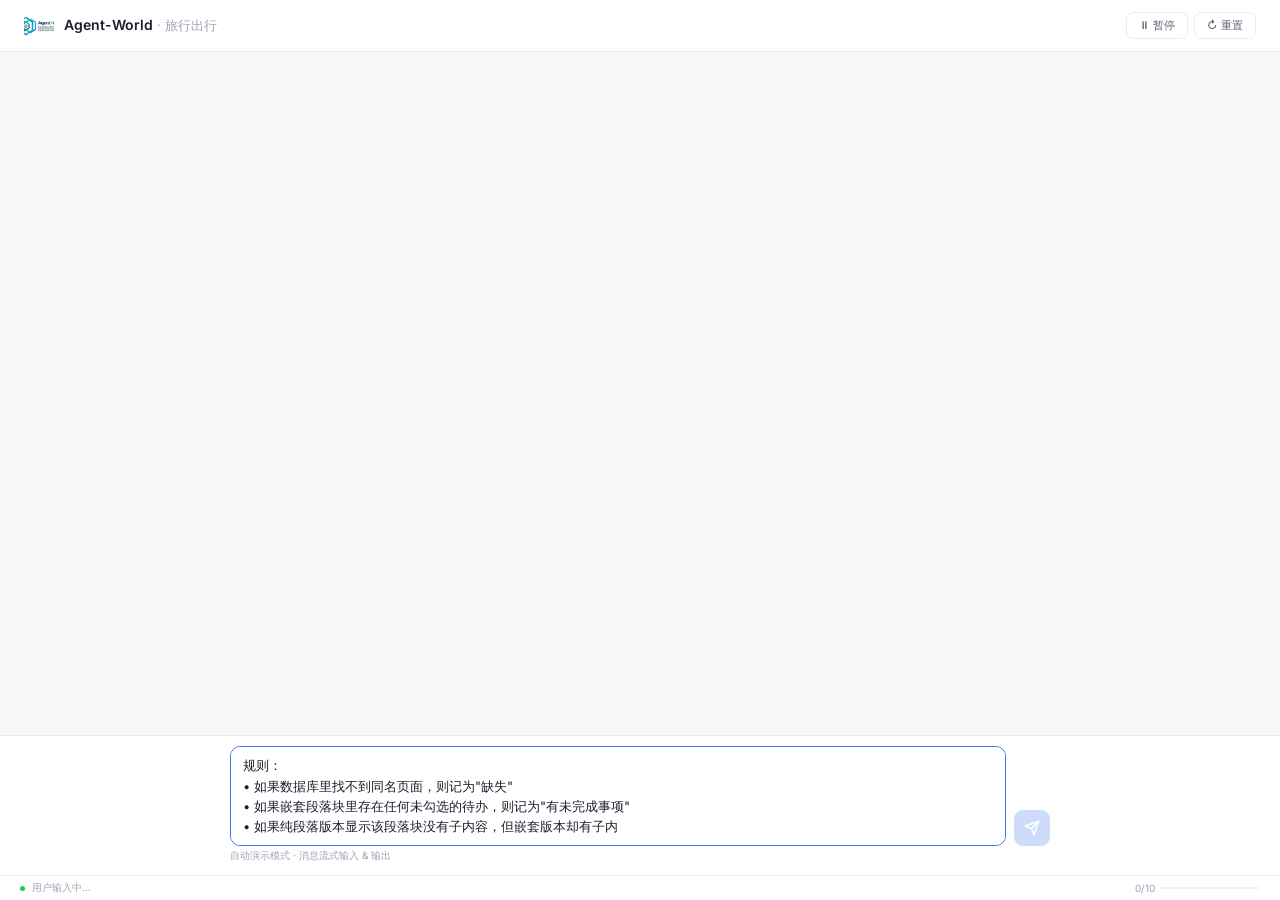
<file: agent-demo/index.html>
<!DOCTYPE html>
<html lang="zh-CN">
<head>
<meta charset="utf-8">
<meta name="viewport" content="width=device-width, initial-scale=1">
<title>Agent-World · 旅行出行 Demo</title>
<link href="https://fonts.googleapis.com/css2?family=Inter:wght@300;400;500;600;700&family=JetBrains+Mono:wght@400;500&display=swap" rel="stylesheet">
<style>
*{margin:0;padding:0;box-sizing:border-box}
:root{
  --pri:#3a76ed;--pri-d:#2a5ccc;--pri-l:#5b8ff9;
  --bg:#f7f8fa;--surf:#fff;--border:#e8ecf1;--border-l:#f0f2f5;
  --text:#1a1f2e;--text2:#5a6275;--text3:#9ca3b5;
  --think-bg:#f6f4ff;--think-bd:#ddd6fe;--think-tx:#6d28d9;--think-bar:#8b5cf6;
  --tool-bg:#fefce8;--tool-bd:#fde68a;--tool-tx:#92400e;
  --ans-bg:#ecfdf5;--ans-bd:#6ee7b7;--ans-tx:#065f46;
  --r:16px;--r-sm:10px;
  --shadow:0 1px 3px rgba(0,0,0,.06),0 0 0 1px rgba(0,0,0,.03);
}
body{font-family:'Inter',-apple-system,sans-serif;background:var(--bg);color:var(--text);height:100vh;display:flex;flex-direction:column;overflow:hidden}

/* ===== Header ===== */
#header{background:var(--surf);border-bottom:1px solid var(--border);padding:0 24px;height:52px;display:flex;align-items:center;gap:10px;flex-shrink:0}
.h-logo{width:30px;height:30px;border-radius:8px;overflow:hidden;flex-shrink:0}
.h-logo img{width:100%;height:100%;object-fit:cover}
.h-title{font-size:14px;font-weight:600;color:var(--text)}
.h-title span{color:var(--text3);font-weight:400;font-size:13px}
.h-right{margin-left:auto;display:flex;gap:6px}
.h-right button{border:1px solid var(--border);background:var(--surf);color:var(--text2);padding:5px 12px;border-radius:7px;cursor:pointer;font-size:11px;font-weight:500;font-family:inherit;transition:all .15s}
.h-right button:hover{border-color:var(--pri);color:var(--pri)}
.h-right button:disabled{opacity:.3;cursor:not-allowed;pointer-events:none}

/* ===== Chat ===== */
#chat-wrap{flex:1;overflow:hidden;display:flex;flex-direction:column}
#chat{flex:1;overflow-y:auto;padding:16px 0 12px;scroll-behavior:smooth}
#chat::-webkit-scrollbar{width:4px}
#chat::-webkit-scrollbar-thumb{background:#d0d5dd;border-radius:2px}

/* ===== Message ===== */
.msg{max-width:820px;margin:0 auto;padding:0 20px;animation:fadeUp .3s ease}
.msg+.msg{margin-top:6px}
@keyframes fadeUp{from{opacity:0;transform:translateY(4px)}to{opacity:1;transform:translateY(0)}}

.msg-row{display:flex;gap:8px;align-items:flex-start}
.msg.user .msg-row{flex-direction:row-reverse}

/* Avatar */
.av{width:28px;height:28px;border-radius:8px;flex-shrink:0;display:flex;align-items:center;justify-content:center;font-size:11px;font-weight:700;overflow:hidden}
.av img{width:100%;height:100%;object-fit:cover}
.av.av-user{background:var(--pri);color:#fff}
.av.av-agent{background:#fff;border:1px solid var(--border);box-shadow:0 1px 2px rgba(0,0,0,.04)}
.av.av-env{background:linear-gradient(135deg,#fef3c7,#fde68a);border:1px solid #fcd34d}
.av.av-env svg{width:14px;height:14px;color:#92400e}

/* Role label */
.role{font-size:11px;font-weight:500;color:var(--text3);margin-bottom:2px;display:flex;align-items:center;gap:5px;line-height:1}
.msg.user .role{justify-content:flex-end}
.role .tag{font-size:9px;font-weight:600;padding:1px 5px;border-radius:4px;letter-spacing:.03em}
.tag-agent{background:#eef2ff;color:var(--pri)}
.tag-env{background:#fef9e7;color:#b45309}

/* Bubble */
.bub{flex:1;min-width:0;display:flex;flex-direction:column;gap:4px}

/* ===== Content Boxes ===== */
.user-box{background:var(--pri);color:#fff;border-radius:var(--r) var(--r) 4px var(--r);padding:10px 14px;font-size:13px;line-height:1.65;max-width:85%;box-shadow:0 1px 3px rgba(58,118,237,.18)}
.msg.user .bub{align-items:flex-end}

.think-wrap{display:flex;gap:0;align-items:stretch}
.think-gutter{width:2.5px;background:linear-gradient(180deg,var(--think-bar),#c4b5fd);border-radius:2px;flex-shrink:0;margin-right:10px}
.think-box{background:var(--think-bg);border:1px solid var(--think-bd);border-radius:var(--r-sm);padding:8px 12px;font-size:12px;color:var(--think-tx);line-height:1.65;flex:1}
.think-hd{display:flex;align-items:center;gap:4px;font-size:10px;font-weight:600;color:#7c3aed;margin-bottom:4px;text-transform:uppercase;letter-spacing:.04em}
.think-hd svg{width:11px;height:11px}

.fn-box{background:var(--surf);border:1px solid var(--border);border-radius:var(--r-sm);padding:8px 12px;font-family:'JetBrains Mono',monospace;font-size:11px;color:var(--text);white-space:pre-wrap;word-break:break-all;box-shadow:var(--shadow)}
.fn-hd{display:flex;align-items:center;gap:4px;font-family:'Inter',sans-serif;font-size:10px;font-weight:600;color:var(--pri);margin-bottom:4px;text-transform:uppercase;letter-spacing:.04em}
.fn-hd svg{width:11px;height:11px}

.tool-box{background:var(--tool-bg);border:1px solid var(--tool-bd);border-radius:var(--r-sm);padding:8px 12px;font-family:'JetBrains Mono',monospace;font-size:11px;color:var(--tool-tx);white-space:pre-wrap;word-break:break-all;line-height:1.55;max-height:200px;overflow-y:auto}
.tool-hd{display:flex;align-items:center;gap:4px;font-family:'Inter',sans-serif;font-size:10px;font-weight:600;color:#b45309;margin-bottom:4px;text-transform:uppercase;letter-spacing:.04em}
.tool-hd svg{width:11px;height:11px}

.ans-box{background:var(--ans-bg);border:1.5px solid var(--ans-bd);border-radius:var(--r);padding:10px 14px;font-family:'JetBrains Mono',monospace;font-size:12px;color:var(--ans-tx);white-space:pre-wrap;box-shadow:0 2px 6px rgba(52,211,153,.08)}
.ans-hd{display:flex;align-items:center;gap:4px;font-family:'Inter',sans-serif;font-size:10px;font-weight:700;color:#059669;margin-bottom:5px;text-transform:uppercase;letter-spacing:.04em}
.ans-hd svg{width:12px;height:12px}

/* Cursor */
.cur{display:inline-block;width:2px;height:13px;background:currentColor;animation:bk .55s step-end infinite;vertical-align:text-bottom;margin-left:1px;border-radius:1px;opacity:.5}
@keyframes bk{0%,100%{opacity:.5}50%{opacity:0}}

/* ===== Input Bar ===== */
#input-bar{background:var(--surf);border-top:1px solid var(--border);padding:10px 20px 12px;flex-shrink:0}
.inp-wrap{max-width:820px;margin:0 auto;display:flex;gap:8px;align-items:flex-end}
#inp{flex:1;border:1px solid var(--border);border-radius:var(--r-sm);padding:9px 12px;font-family:'Inter',sans-serif;font-size:13px;color:var(--text);background:var(--surf);resize:none;min-height:38px;max-height:100px;line-height:1.55;outline:none;transition:border-color .15s}
#inp:focus{border-color:var(--pri)}
#inp::placeholder{color:var(--text3)}
#inp:disabled{background:#fafafa;color:var(--text2)}
#btn-send{width:36px;height:36px;border-radius:9px;border:none;background:var(--pri);color:#fff;cursor:pointer;display:flex;align-items:center;justify-content:center;flex-shrink:0;transition:all .15s}
#btn-send:hover{background:var(--pri-d);transform:scale(1.03)}
#btn-send:disabled{opacity:.25;cursor:not-allowed;transform:none}
#btn-send svg{width:16px;height:16px}
.inp-hint{max-width:820px;margin:3px auto 0;font-size:10px;color:var(--text3)}

/* ===== Status ===== */
#status{background:var(--surf);border-top:1px solid var(--border-l);padding:5px 20px;display:flex;align-items:center;gap:7px;font-size:10px;color:var(--text3);flex-shrink:0}
.dot{width:5px;height:5px;border-radius:50%;background:#22c55e;animation:pulse 1.4s infinite}
.dot.off{background:#d0d5dd;animation:none}
@keyframes pulse{0%,100%{box-shadow:0 0 0 0 rgba(34,197,94,.3)}70%{box-shadow:0 0 0 3px rgba(34,197,94,0)}}
#prog{margin-left:auto;display:flex;align-items:center;gap:5px}
#pbar{width:100px;height:2.5px;background:var(--border-l);border-radius:2px;overflow:hidden}
#pfill{height:100%;background:linear-gradient(90deg,var(--pri),#38bdf8);border-radius:2px;transition:width .3s;width:0}
</style>
</head>
<body>

<div id="header">
  <div class="h-logo"><img src="../logo.png" alt="AW"></div>
  <div class="h-title">Agent-World <span>&middot; 旅行出行</span></div>
  <div class="h-right">
    <button id="btn-p" onclick="togglePause()" disabled>⏸ 暂停</button>
    <button onclick="resetDemo()">↻ 重置</button>
  </div>
</div>

<div id="chat-wrap"><div id="chat"></div></div>

<div id="input-bar">
  <div class="inp-wrap">
    <textarea id="inp" rows="1" placeholder="输入消息…" readonly></textarea>
    <button id="btn-send" disabled>
      <svg viewBox="0 0 24 24" fill="none" stroke="currentColor" stroke-width="2.5" stroke-linecap="round" stroke-linejoin="round"><line x1="22" y1="2" x2="11" y2="13"/><polygon points="22 2 15 22 11 13 2 9 22 2"/></svg>
    </button>
  </div>
  <div class="inp-hint">自动演示模式 · 消息流式输入 &amp; 输出</div>
</div>

<div id="status">
  <div class="dot off" id="dot"></div>
  <span id="stxt">就绪</span>
  <div id="prog"><span id="scnt">0/0</span><div id="pbar"><div id="pfill"></div></div></div>
</div>

<script>
const ICO={
  think:'<svg viewBox="0 0 24 24" fill="none" stroke="currentColor" stroke-width="2"><circle cx="12" cy="12" r="10"/><path d="M12 16v-4M12 8h.01"/></svg>',
  fn:'<svg viewBox="0 0 24 24" fill="none" stroke="currentColor" stroke-width="2"><path d="M13 2L3 14h9l-1 8 10-12h-9l1-8z"/></svg>',
  tool:'<svg viewBox="0 0 24 24" fill="none" stroke="currentColor" stroke-width="2"><rect x="2" y="3" width="20" height="14" rx="2"/><path d="M8 21h8M12 17v4"/></svg>',
  check:'<svg viewBox="0 0 24 24" fill="none" stroke="currentColor" stroke-width="2.5"><path d="M22 11.08V12a10 10 0 1 1-5.93-9.14"/><path d="M22 4L12 14.01l-3-3"/></svg>'
};

const LOGO='../logo.png';

const MESSAGES=[
  {role:"user",content:`我在笔记系统里有一个页面列表，请先以列表里出现的第一个页面标题为准，去同一个数据库里检索是否还存在"同名页面"。然后再结合我提供的那个"带有嵌套待办事项的段落块"和"同一个段落块的纯段落版本"，帮我做一个一致性与风险评估：

规则：
• 如果数据库里找不到同名页面，则记为"缺失"
• 如果嵌套段落块里存在任何未勾选的待办，则记为"有未完成事项"
• 如果纯段落版本显示该段落块没有子内容，但嵌套版本却有子内容，则记为"一致性异常"

权重：缺失=50分，有未完成事项=30分，一致性异常=20分
结论：总分≥50 输出"高风险"，否则输出"低风险"

输出一个 JSON 对象，包含：
- page_title：用于检索的页面标题
- db_same_name_count：数据库中同名页面数量
- risk_score：风险分
- risk_level："高风险" 或 "低风险"`},
  {role:"assistant",
   think:`我现在需要处理用户的请求，首先理清步骤：

1. 获取页面列表中第一个页面的标题
2. 去数据库里检索同名页面的数量
3. 结合嵌套待办段落块和纯段落版本，做一致性和风险评估
4. 计算风险分和等级，输出 JSON

第一步：调用 get_example_page，获取页面标题。`,
   fnCall:'[{"name":"get_example_page","parameters":{}}]'},
  {role:"tool",toolName:"get_example_page",
   content:`{
  "object": "page",
  "id": "59833787-2cf9-4fdf-8782-e53db20768a5",
  "properties": {
    "Name": {
      "type": "title",
      "title": [{"text": {"content": "Tuscan kale"}, "plain_text": "Tuscan kale"}]
    },
    "Food group": {"select": {"name": "🥬 Vegetable"}},
    "Price": {"number": 2.5},
    "In stock": {"checkbox": true}
  }
}`},
  {role:"assistant",
   think:`提取到页面标题：Name → "Tuscan kale"

接下来用 query_example_database 查找同名页面。`,
   fnCall:'[{"name":"query_example_database","parameters":{"property_name":"Name","value":"Tuscan kale"}}]'},
  {role:"tool",toolName:"query_example_database",content:"[]"},
  {role:"assistant",
   think:`返回空数组 → 数据库中无同名页面，db_same_name_count = 0
按规则记为"缺失"，+50 分。

继续获取嵌套待办块，检查未完成事项。`,
   fnCall:'[{"name":"get_example_block_todo_nested","parameters":{}}]'},
  {role:"tool",toolName:"get_example_block_todo_nested",
   content:`{
  "object": "block",
  "type": "paragraph",
  "has_children": true,
  "paragraph": {
    "children": [{
      "type": "to_do",
      "has_children": false,
      "to_do": {"checked": false}
    }]
  }
}`},
  {role:"assistant",
   think:`嵌套块中 to_do.checked = false → 存在未完成事项，+30 分。

最后获取纯段落版本，对比一致性。`,
   fnCall:'[{"name":"get_example_block_paragraph","parameters":{}}]'},
  {role:"tool",toolName:"get_example_block_paragraph",
   content:`{
  "object": "block",
  "type": "paragraph",
  "has_children": false,
  "paragraph": {"text": []}
}`},
  {role:"assistant",
   think:`对比两个段落块：
• 嵌套版本：has_children = true（有子内容）
• 纯段落版本：has_children = false（无子内容）

→ 一致性异常，+20 分

风险分计算：
  缺失：50 分
  有未完成事项：30 分
  一致性异常：20 分
  总分 = 100 分 ≥ 50 → "高风险"`,
   finalAnswer:`{
  "page_title": "Tuscan kale",
  "db_same_name_count": 0,
  "risk_score": 100,
  "risk_level": "高风险"
}`}
];

const N=MESSAGES.length;
let ci=0,paused=false,running=false,tid=null;
const $=id=>document.getElementById(id);
const inp=$('inp');

function upProg(){$('scnt').textContent=ci+'/'+N;$('pfill').style.width=(ci/N*100)+'%'}
function setSt(t,on){$('stxt').textContent=t;$('dot').className=on?'dot':'dot off'}
function sleep(ms){return new Promise(r=>{tid=setTimeout(r,ms)})}
function waitR(){return new Promise(r=>{const c=setInterval(()=>{if(!paused){clearInterval(c);r()}},80)})}
function scroll(){$('chat').scrollTop=$('chat').scrollHeight}

async function typeText(el,text,spd){
  const c=document.createElement('span');c.className='cur';el.appendChild(c);
  let i=0;
  while(i<text.length){
    if(paused) await waitR();
    const ch=text.slice(i,i+3);
    c.insertAdjacentText('beforebegin',ch);
    i+=3;scroll();
    await sleep(spd);
  }
  c.remove();
}

async function typeInp(text,spd){
  inp.value='';inp.focus();
  let i=0;
  while(i<text.length){
    if(paused) await waitR();
    inp.value+=text.slice(i,i+2);
    inp.scrollTop=inp.scrollHeight;
    inp.style.height='auto';
    inp.style.height=Math.min(inp.scrollHeight,100)+'px';
    i+=2;
    await sleep(spd);
  }
  await sleep(400);
}

function mkMsg(role,toolName){
  const d=document.createElement('div');
  d.className='msg'+(role==='user'?' user':'');
  let av,rl;
  if(role==='user'){
    av='<div class="av av-user">U</div>';
    rl='You';
  } else if(role==='assistant'){
    av='<div class="av av-agent"><img src="'+LOGO+'" alt="AW"></div>';
    rl='Agent-World <span class="tag tag-agent">Agent</span>';
  } else {
    av='<div class="av av-env">'+ICO.tool+'</div>';
    const fn=toolName?' · '+toolName:'';
    rl='Environments'+fn+' <span class="tag tag-env">Tool</span>';
  }
  d.innerHTML='<div class="msg-row">'+av+'<div class="bub"><div class="role">'+rl+'</div><div class="cw"></div></div></div>';
  $('chat').appendChild(d);scroll();
  return d.querySelector('.cw');
}

async function renderMsg(m){
  if(paused) await waitR();

  if(m.role==='user'){
    setSt('用户输入中…',true);
    await typeInp(m.content,3);
    // flash send button
    $('btn-send').style.opacity='1';
    await sleep(250);
    inp.value='';inp.style.height='auto';
    $('btn-send').style.opacity='';
    await sleep(150);
    const w=mkMsg('user');
    const b=document.createElement('div');b.className='user-box';w.appendChild(b);
    await typeText(b,m.content,3);
    await sleep(800);
  }
  else if(m.role==='tool'){
    setSt('Environments 返回…',true);
    const w=mkMsg('tool',m.toolName);
    const b=document.createElement('div');b.className='tool-box';
    b.innerHTML='<div class="tool-hd">'+ICO.tool+' Tool Result</div>';
    w.appendChild(b);
    const s=document.createElement('span');b.appendChild(s);
    await typeText(s,m.content,6);
    await sleep(600);
  }
  else if(m.role==='assistant'){
    const w=mkMsg('assistant');

    if(m.think){
      setSt('Agent-World 思考中…',true);
      const tw=document.createElement('div');tw.className='think-wrap';
      tw.innerHTML='<div class="think-gutter"></div>';
      const tb=document.createElement('div');tb.className='think-box';
      tb.innerHTML='<div class="think-hd">'+ICO.think+' Thinking</div>';
      tw.appendChild(tb);w.appendChild(tw);
      await typeText(tb,m.think,6);
      await sleep(500);
    }

    if(m.fnCall){
      setSt('Agent-World 调用工具…',true);
      const fb=document.createElement('div');fb.className='fn-box';
      fb.innerHTML='<div class="fn-hd">'+ICO.fn+' Function Call</div>';
      w.appendChild(fb);
      const parsed=JSON.parse(m.fnCall);
      const pretty=JSON.stringify(parsed,null,2);
      await typeText(fb,pretty,8);
      await sleep(800);
    }

    if(m.finalAnswer){
      setSt('Agent-World 输出结果…',true);
      const ab=document.createElement('div');ab.className='ans-box';
      ab.innerHTML='<div class="ans-hd">'+ICO.check+' Final Answer</div>';
      w.appendChild(ab);
      await typeText(ab,m.finalAnswer,10);
      await sleep(600);
    }
  }
  ci++;upProg();
}

async function startDemo(){
  if(running)return;running=true;paused=false;
  $('btn-p').disabled=false;upProg();
  for(;ci<N;){
    await renderMsg(MESSAGES[ci]);
    if(ci<N) await sleep(600);
  }
  setSt('演示完成',false);running=false;$('btn-p').disabled=true;
}

function togglePause(){
  paused=!paused;
  $('btn-p').textContent=paused?'▶ 继续':'⏸ 暂停';
  setSt(paused?'已暂停':'运行中…',!paused);
}

function resetDemo(){
  if(tid)clearTimeout(tid);
  running=false;paused=false;ci=0;
  $('chat').innerHTML='';$('btn-p').disabled=true;$('btn-p').textContent='⏸ 暂停';
  inp.value='';inp.style.height='auto';upProg();setSt('就绪',false);
}

upProg();setTimeout(()=>startDemo(),600);
</script>
</body>
</html>
</file>
